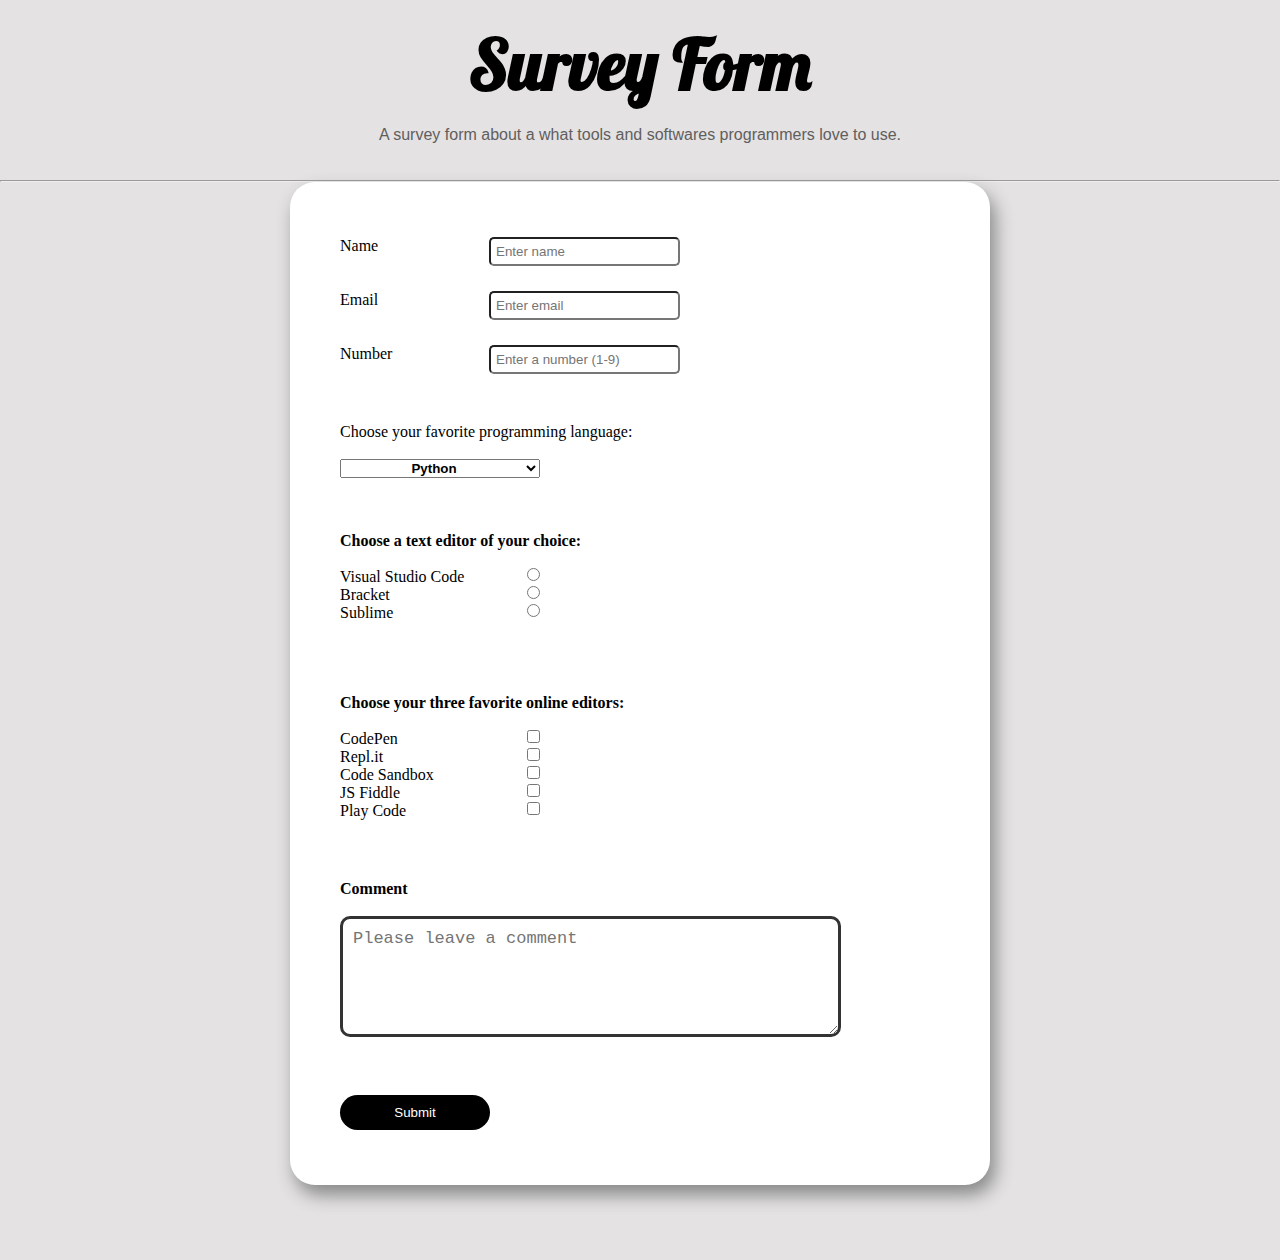
<file: index.html>
<!DOCTYPE html>
<html>

<head>
    <meta charset="utf-8">
    <meta http-equiv="X-UA-Compatible" content="IE=edge">
    <title>Survey Form</title>
    <meta name="description" content="">
    <meta name="viewport" content="width=device-width, initial-scale=1">
    <link rel="stylesheet" href="survey.css">
</head>

<body>
    <!--Number 1-->
    <h1 id="title">Survey Form</h1><br>
    <p id="description">A survey form about a what tools and softwares programmers love to use.</p><br>
    <br>
    <hr>
    <form id="survey-form">
        <div class="info">
            <label for="fname" id="name-label">Name</label>
            <input type="text" name="name" id="name" placeholder="Enter name" required><br><br><br>
            <label for="email" id="email-label">Email</label>
            <input type="email" name="email" id="email" placeholder="Enter email" required><br><br><br>
            <label for="number" id="number-label">Number</label>
            <input type="number" name="number" id="number" placeholder="Enter a number (1-9)" min="1" max="9" required>
        </div>
        <div class="section2">
            <label for="preference">Choose your favorite programming language: </label><br><br>
            <select name="prog-language" id="dropdown">
                <option value="Python">Python</option>
                <option value="Java">Java</option>
                <option value="JavaScript">JavaScript</option>
                <option value="Ruby">Ruby</option>
            </select>
            <br><br><br><br>
            <h4>Choose a text editor of your choice:</h4>
            <div id="radio-btn"><br>
                <label for="vsCode">Visual Studio Code</label>
                <input type="radio" name="favEditor" id="vsCode" value="vsCode" class="editor">
                <br>
                <label for="bracket">Bracket</label>
                <input type="radio" name="favEditor" id="bracket" value="bracket" class="editor">
                <br>
                <label for="sublime">Sublime</label>
                <input type="radio" name="favEditor" id="sublime" value="sublime" class="editor">
            </div>
            <br><br><br><br>
            <h4>Choose your three favorite online editors:</h4>
            <div id="check-btn"><br>
                <label for="codepen">CodePen <input type="checkbox" name="fav3" id="codepen" class="fav3"></label><br>
                <label for="replit">Repl.it <input type="checkbox" name="fav3" id="replit" class="fav3"></label><br>
                <label for="codeSandbox">Code Sandbox <input type="checkbox" name="fav3" id="codeSandbox"
                        class="fav3"></label><br>
                <label for="jsFiddle">JS Fiddle <input type="checkbox" name="fav3" id="jsFiddle"
                        class="fav3"></label><br>
                <label for="playCode">Play Code <input type="checkbox" name="fav3" id="playCode" class="fav3"></label>
            </div>
        </div>
        <div class="comments">
            <h4>Comment</h4><br>
            <textarea name="comment" id="comment" cols="45" rows="5" placeholder="Please leave a comment"></textarea>
            <br><br><br><br>
            <button id="submit">Submit</button>
        </div>
    </form>
</body>

</html>
</file>
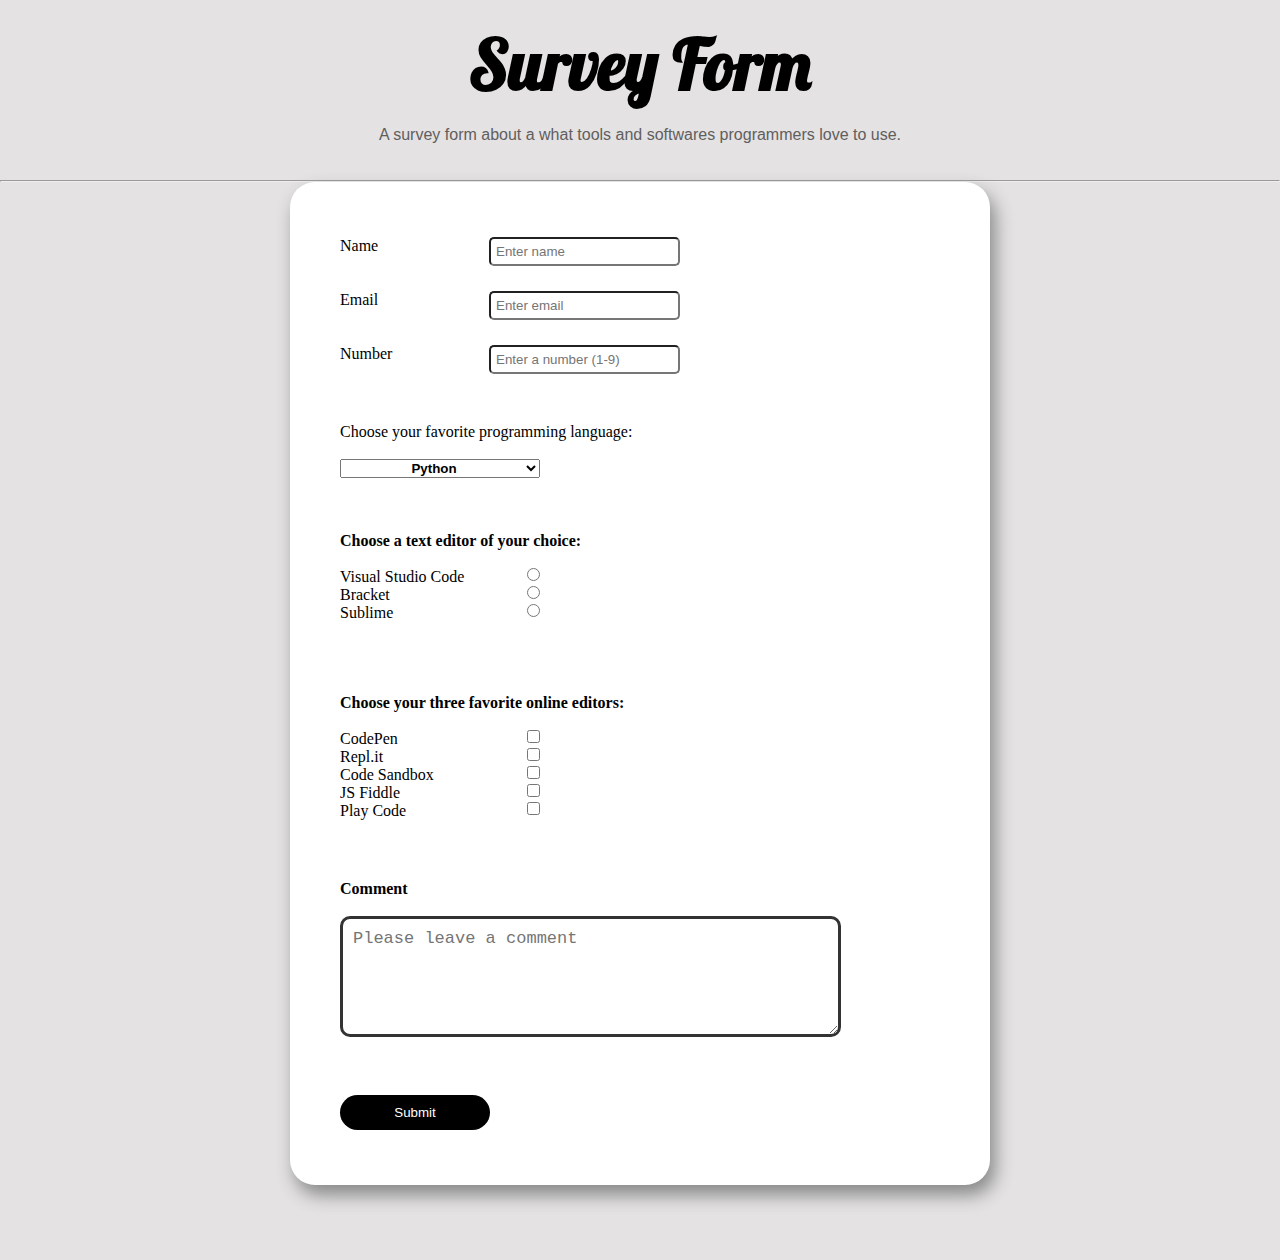
<file: survey.html>
<!DOCTYPE html>
<html>

<head>
    <meta charset="utf-8">
    <meta http-equiv="X-UA-Compatible" content="IE=edge">
    <title>Survey Form</title>
    <meta name="description" content="">
    <meta name="viewport" content="width=device-width, initial-scale=1">
    <link rel="stylesheet" href="survey.css">
</head>

<body>
    <!--Number 1-->
    <h1 id="title">Survey Form</h1><br>
    <p id="description">A survey form about a what tools and softwares programmers love to use.</p><br>
    <br>
    <hr>
    <form id="survey-form">
        <div class="info">
            <label for="fname" id="name-label">Name</label>
            <input type="text" name="name" id="name" placeholder="Enter name" required><br><br><br>
            <label for="email" id="email-label">Email</label>
            <input type="email" name="email" id="email" placeholder="Enter email" required><br><br><br>
            <label for="number" id="number-label">Number</label>
            <input type="number" name="number" id="number" placeholder="Enter a number (1-9)" min="1" max="9" required>
        </div>
        <div class="section2">
            <label for="preference">Choose your favorite programming language: </label><br><br>
            <select name="prog-language" id="dropdown">
                <option value="Python">Python</option>
                <option value="Java">Java</option>
                <option value="JavaScript">JavaScript</option>
                <option value="Ruby">Ruby</option>
            </select>
            <br><br><br><br>
            <h4>Choose a text editor of your choice:</h4>
            <div id="radio-btn"><br>
                <label for="vsCode">Visual Studio Code</label>
                <input type="radio" name="favEditor" id="vsCode" value="vsCode" class="editor">
                <br>
                <label for="bracket">Bracket</label>
                <input type="radio" name="favEditor" id="bracket" value="bracket" class="editor">
                <br>
                <label for="sublime">Sublime</label>
                <input type="radio" name="favEditor" id="sublime" value="sublime" class="editor">
            </div>
            <br><br><br><br>
            <h4>Choose your three favorite online editors:</h4>
            <div id="check-btn"><br>
                <label for="codepen">CodePen <input type="checkbox" name="fav3" id="codepen" class="fav3"></label><br>
                <label for="replit">Repl.it <input type="checkbox" name="fav3" id="replit" class="fav3"></label><br>
                <label for="codeSandbox">Code Sandbox <input type="checkbox" name="fav3" id="codeSandbox"
                        class="fav3"></label><br>
                <label for="jsFiddle">JS Fiddle <input type="checkbox" name="fav3" id="jsFiddle"
                        class="fav3"></label><br>
                <label for="playCode">Play Code <input type="checkbox" name="fav3" id="playCode" class="fav3"></label>
            </div>
        </div>
        <div class="comments">
            <h4>Comment</h4><br>
            <textarea name="comment" id="comment" cols="45" rows="5" placeholder="Please leave a comment"></textarea>
            <br><br><br><br>
            <button id="submit">Submit</button>
        </div>
    </form>
</body>

</html>
</file>
<file: survey.css>
@import url('https://fonts.googleapis.com/css2?family=Lobster&display=swap');


* {
    padding: 0;
    margin: 0;
    box-sizing: border-box;
}

body {
    text-align: center;
    background: #e4e2e2;
}

#title {
    margin-top: 20px;
    color: black;
    font-family: 'Lobster', serif;
    font-size: 70px;
}

#description {
    color: #615e5e;
    font-family: 'Segoe UI', Tahoma, Geneva, Verdana, sans-serif;
}

#survey-form {
    width: 700px;
    margin: 0 auto;
    box-shadow: 5px 10px 18px #888888;
    margin-bottom: 70px;
    border-radius: 25px;
    padding: 25px 20px 25px 20px;
    background: white;
    text-align: left;
}

.info {
    width: 400px;
    padding: 30px;
}

.info input {
    float: right;
    border-radius: 5px;
    padding: 5px;
    width: 191px;
}

.section2 {
    background: ;
    padding: 30px;
}

select {
    width: 200px;
    text-align: center;
    font-weight: bold;
}

#radio-btn,
#check-btn {
    width: 200px;
}

.editor,
.fav3 {
    float: right;
}


#editor,
#fav3 {
    float: right;
}

#comment {
    border: 3px solid #333333;
    border-radius: 10px;
    padding: 10px;
    font-size: 17px;
    color: #000000;
}



.comments {
    background: ;
    padding: 30px;
}

#submit {
    cursor: pointer;
    background: #000000;
    width: 150px;
    color: white;
    padding: 10px;
    border: none;
    border-radius: 30px;

}

#submit:hover {
    background: #333333;
}
</file>
